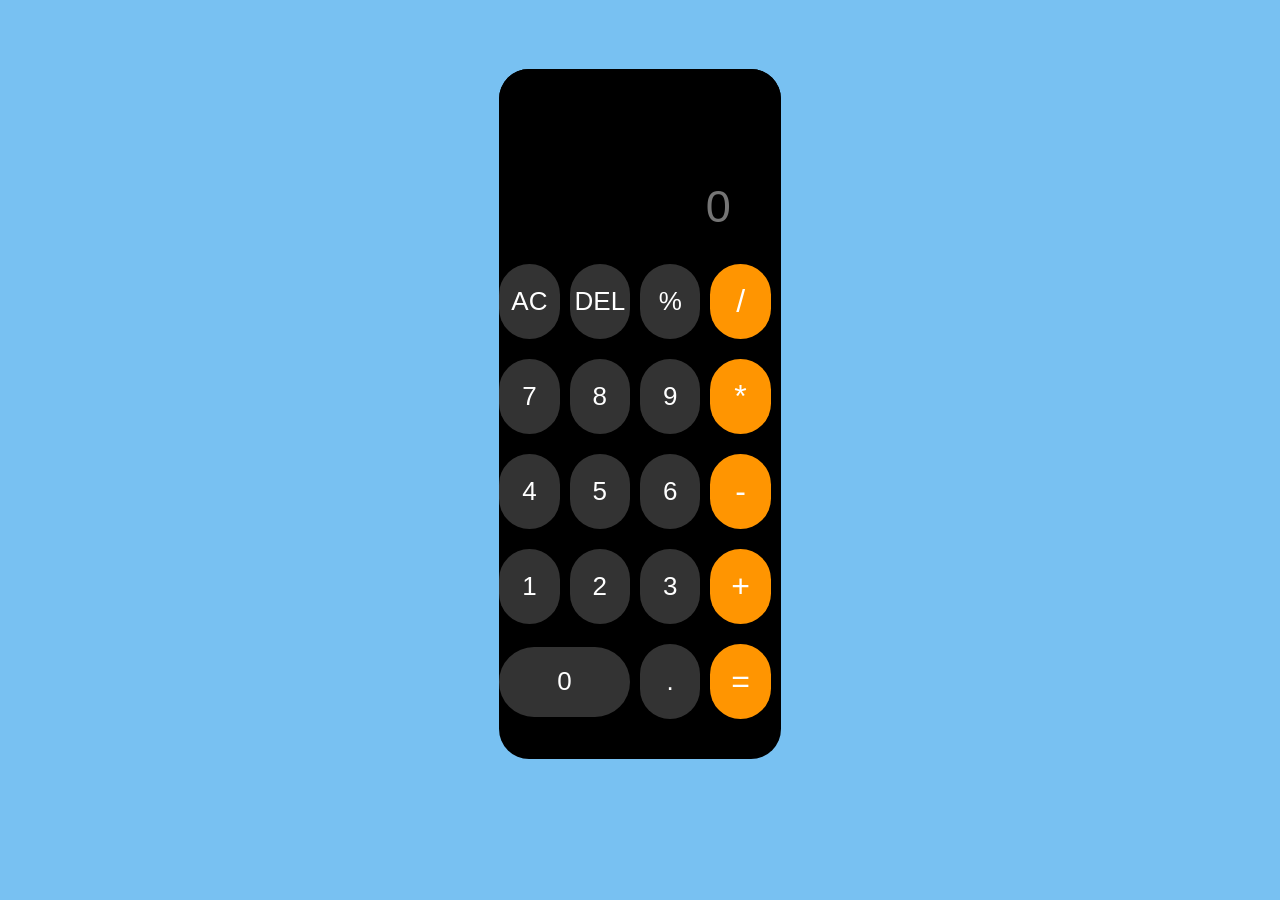
<file: Calculator/index.html>
<!DOCTYPE html>
<html lang="en">

<head>
    <meta charset="UTF-8">
    <meta name="viewport" content="width=device-width, initial-scale=1.0">
    <title>Document</title>
    <link rel="stylesheet" href="style.css">
    <link rel="stylesheet" href="utils.css">
</head>

<body>
    <div class="calci">
        <div class="container max-width m-auto">
            <input type="text" class="display" placeholder="0">
            <div class="buttons">
                <div class="row">
                    <button class="no">AC</button>
                    <button class="no">DEL</button>
                    <button class="no">%</button>
                    <button class="last">/</button>
                </div>
                <div class="row">
                    <button class="no">7</button>
                    <button class="no">8</button>
                    <button class="no">9</button>
                    <button class="last">*</button>
                </div>
                <div class="row">
                    <button class="no">4</button>
                    <button class="no">5</button>
                    <button class="no">6</button>
                    <button class="last">-</button>
                </div>
                <div class="row">
                    <button class="no">1</button>
                    <button class="no">2</button>
                    <button class="no">3</button>
                    <button class="last">+</button>
                </div>
                <div class="row row-last">
                    <button class="no big-btn">0</button>
                    <!-- <button class="">DEL</button> -->
                    <button class="no">.</button>
                    <button class="last">=</button>
                </div>
            </div>
        </div>
    </div>
</body>

</html>
</file>
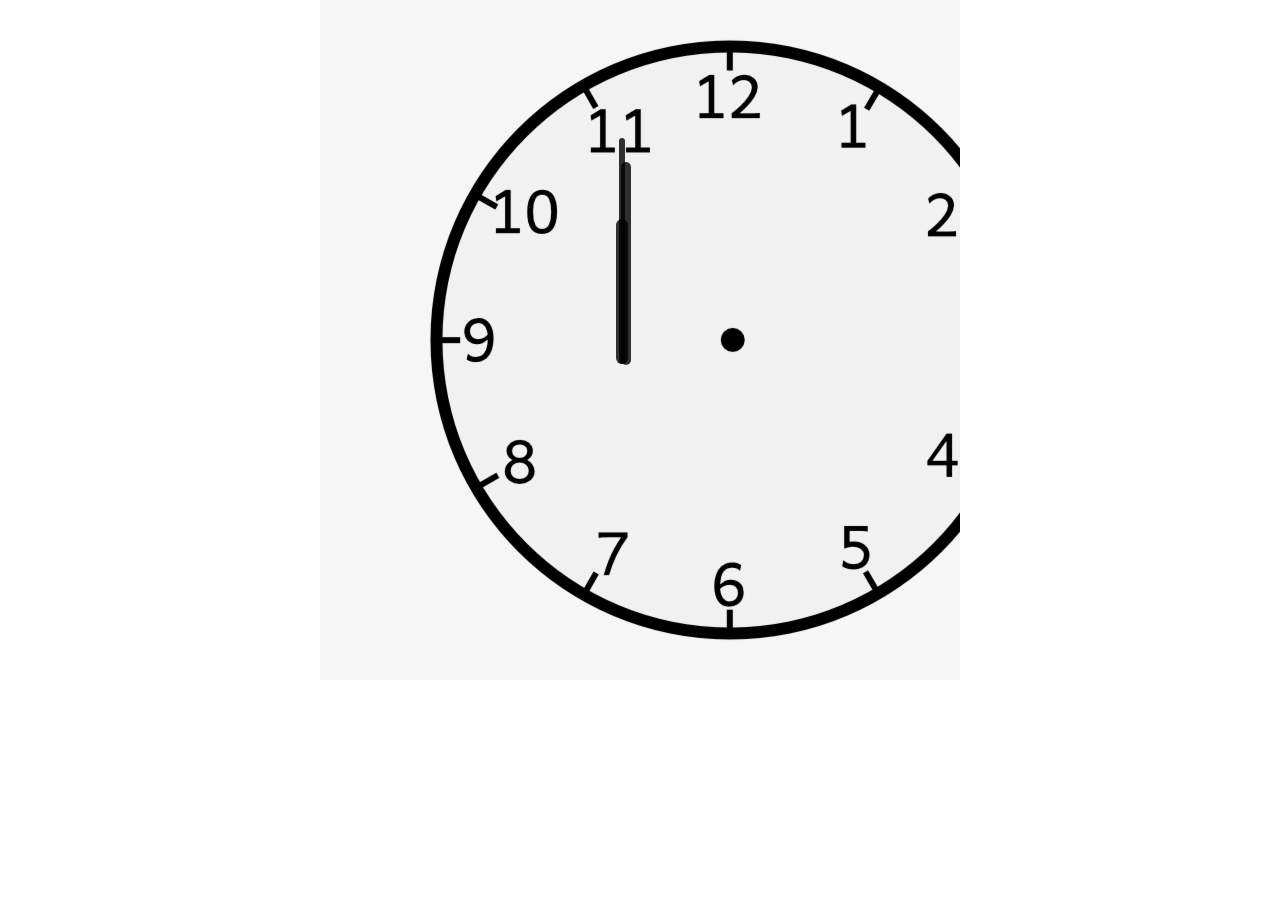
<file: Clock/index.html>
<!DOCTYPE html>
<html lang="en">

<head>
    <meta charset="UTF-8">
    <meta name="viewport" content="width=device-width, initial-scale=1.0">
    <title>Document</title>
    <link rel="stylesheet" href="style.css">
</head>

<body>
    <div id="clock">
        <div id="hour"></div>
        <div id="minute"></div>
        <div id="second"></div>
    </div>
    <div class="time"><span></span></div>
    <script src="script.js"></script>
</body>

</html>
</file>
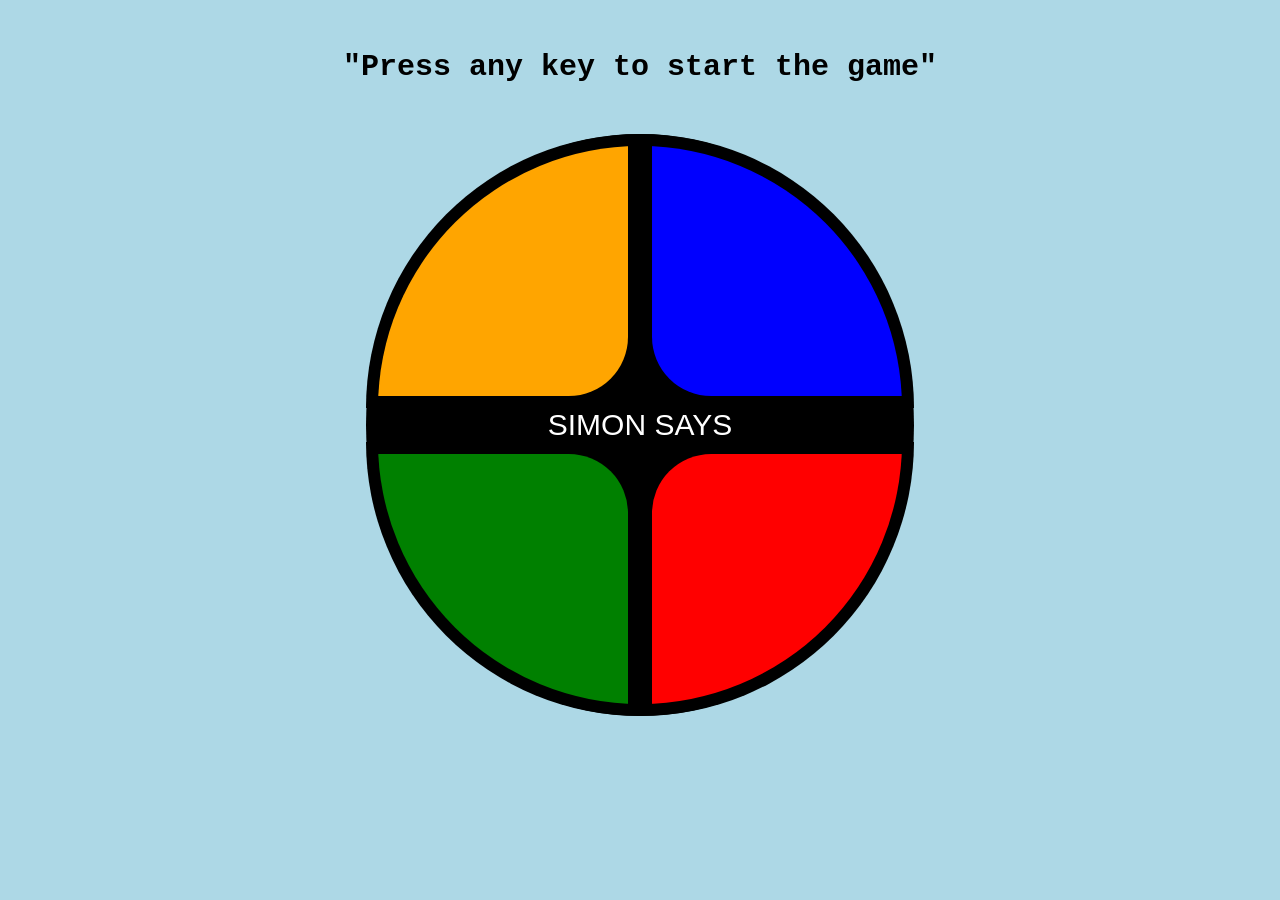
<file: Simon Says/index.html>
<!DOCTYPE html>
<html lang="en">
<head>
    <meta charset="UTF-8">
    <meta name="viewport" content="width=device-width, initial-scale=1.0">
    <title>Document</title>
    <link rel="stylesheet" href="style.css">
    <link rel="stylesheet" href="https://cdnjs.cloudflare.com/ajax/libs/font-awesome/6.5.2/css/all.min.css" integrity="sha512-SnH5WK+bZxgPHs44uWIX+LLJAJ9/2PkPKZ5QiAj6Ta86w+fsb2TkcmfRyVX3pBnMFcV7oQPJkl9QevSCWr3W6A==" crossorigin="anonymous" referrerpolicy="no-referrer" />
</head>
<body>
    <h3>"Press any key to start the game"</h3>
    <div class="box-container">

        <div class="line-1">
            <div class="btn orange" id="orange"></div>
            <div class="btn blue" id="blue"></div>
        </div>
        <div class="game-name">SIMON SAYS</div>
        <div class="line-2">
            <div class="btn green" id="green"></div>
            <div class="btn red" id="red"></div>
        </div>
    </div>
    <script src="script.js"></script>
</body>
</html>
</file>
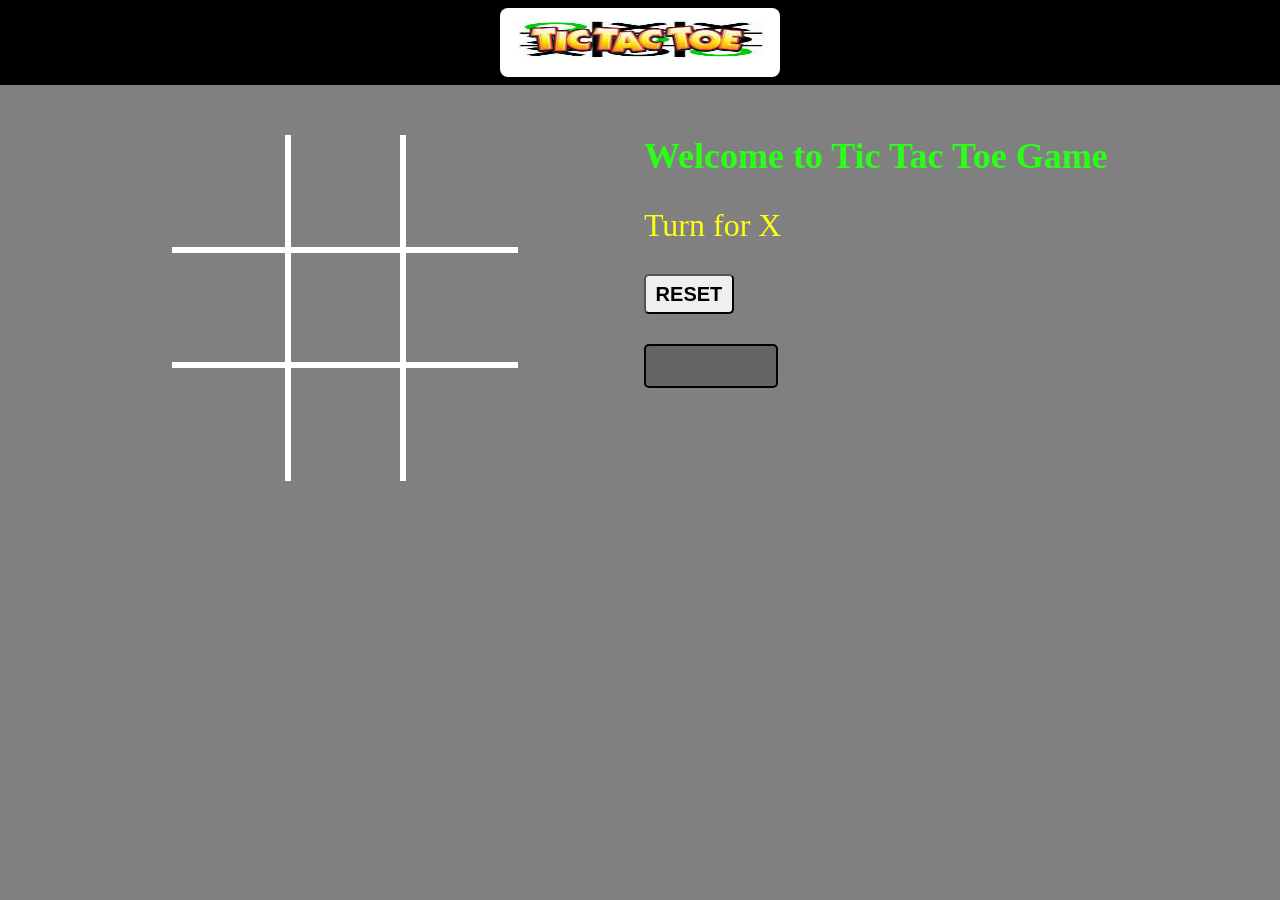
<file: tictaktoe/index.html>
<!DOCTYPE html>
<html lang="en">

<head>
    <meta charset="UTF-8">
    <meta name="viewport" content="width=device-width, initial-scale=1.0">
    <title>Tic Tac Toe</title>
    <link rel="stylesheet" href="style.css">
</head>

<body>
    <nav>
        <div class="navbar"><img src="assets/logo.jpg" alt=""></div>
    </nav>
    <div class="game">
        <div class="gamebox">

            <div class="box b-t b-l"><span class="boxtext"></span></div>
            <div class="box b-t"><span class="boxtext"></span></div>
            <div class="box b-t b-r"><span class="boxtext"></span></div>
            <div class="box b-l"><span class="boxtext"></span></div>
            <div class="box"><span class="boxtext"></span></div>
            <div class="box b-r"><span class="boxtext"></span></div>
            <div class="box b-l b-b"><span class="boxtext"></span></div>
            <div class="box b-b"><span class="boxtext"></span></div>
            <div class="box b-b b-r"><span class="boxtext"></span></div>

        </div>
        <div class="end">
            <div class="game-mssg">
                <h2>Welcome to Tic Tac Toe Game</h2>
                <div class="turn">Turn for X</div>
                <button class="reset">RESET</button>
                <div class="won"></div>
            </div>
        </div>
    </div>
    <script src="script.js"></script>
</body>

</html>
</file>
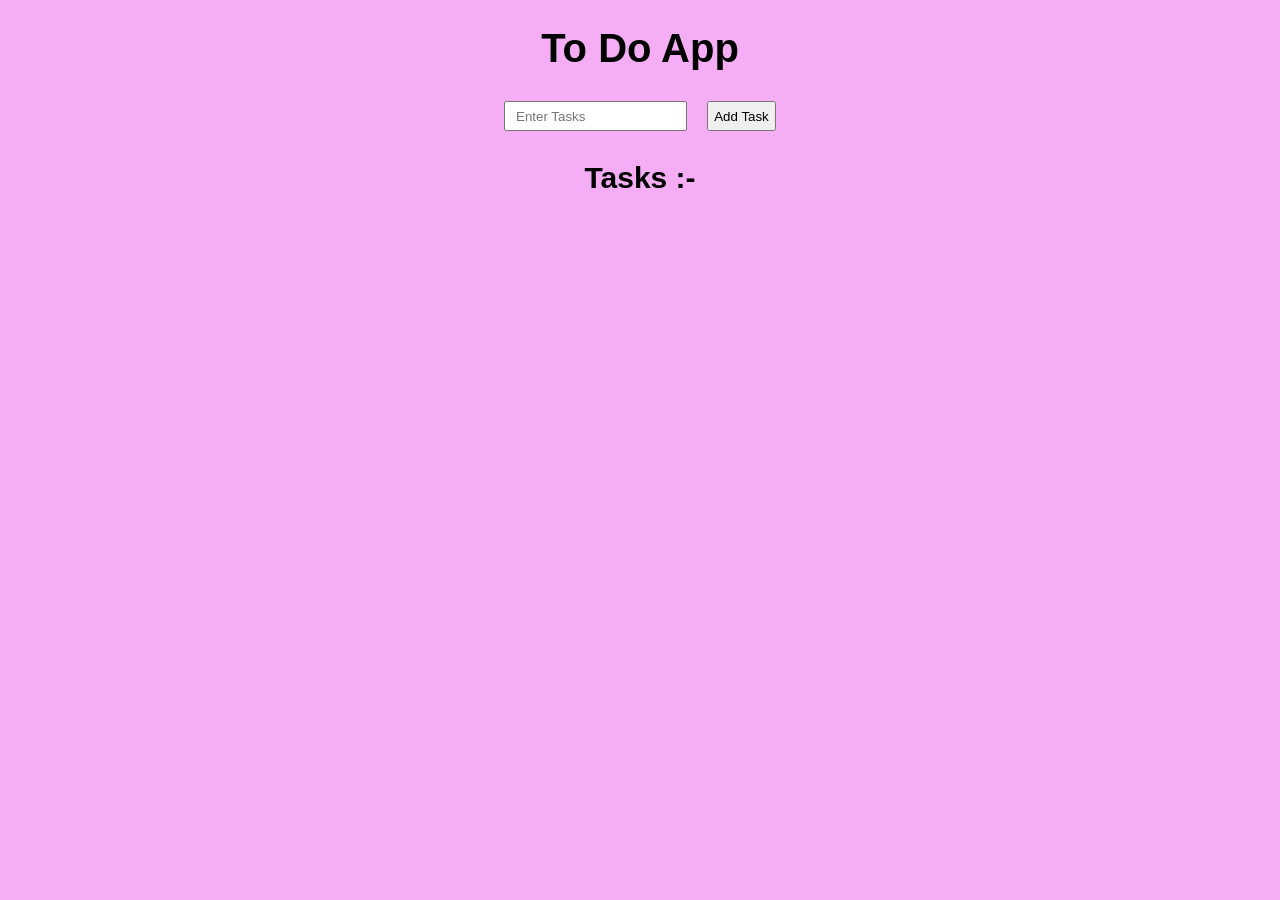
<file: To do/index.html>
<!DOCTYPE html>
<html lang="en">

<head>
    <meta charset="UTF-8">
    <meta name="viewport" content="width=device-width, initial-scale=1.0">
    <title>To Do App</title>
    <link rel="stylesheet" href="style.css">
    <link rel="stylesheet" href="https://cdnjs.cloudflare.com/ajax/libs/font-awesome/6.5.2/css/all.min.css"
        integrity="sha512-SnH5WK+bZxgPHs44uWIX+LLJAJ9/2PkPKZ5QiAj6Ta86w+fsb2TkcmfRyVX3pBnMFcV7oQPJkl9QevSCWr3W6A=="
        crossorigin="anonymous" referrerpolicy="no-referrer" />
</head>

<body>
    <h1>To Do App</h1>
    <div class="form">
        <input type="text" placeholder="Enter Tasks" id="task">
        <button>Add Task</button>
    </div>
    <h3>Tasks :-</h3>
    <ul>

    </ul>
    <script src="script.js"></script>
</body>

</html>
</file>
<file: Calculator/style.css>
* {
    margin: 0;
    padding: 0;
}

body {
    background-color: rgba(120, 193, 242, 255);
}

.container {
    background-color: black;
    margin-top: 20px;
    border-radius: 30px;
}

.container input {
    display: flex;
    justify-content: flex-end;
    align-items: center;
    height: 175px;
    width: 100%;
    background-color: black;
    color: white;
    border: none;
    text-align: end;
    font-size: 45px;
    box-sizing: border-box;
    padding: 110px 50px 10px 0px;
    border-radius: 30px;
    margin-bottom: 20px;
}

.row {
    display: flex;
    justify-content: center;
    align-items: center;

}

.row button {
    height: 75px;
    width: 75px;
    border-radius: 200px;
    margin: 0px 10px 20px 0px;
    font-size: 20px;
    border: none;
    text-align: center;
}

.calci {
    margin-top: 69px;
}

.row .last {
    background-color: rgba(255, 149, 1, 255);
    color: white;
    font-size: 32px;
}

.row .no {
    background-color: rgba(51, 51, 51, 255);
    color: white;
    font-size: 26px;
}

.buttons .row-last button {
    margin-bottom: 40px;
}

.row-last .big-btn {
    width: 162px;
    height: 70px;
}

.row .last:hover{
    background-color: rgba(255, 153, 0, 0.747)
}

.row .no:hover{
    background-color:rgb(77, 73, 73);
}

.container input:hover{
    border: 2px solid gray;
}
</file>
<file: Calculator/utils.css>
.max-width{
    max-width: 22vw;
}
.m-auto{
    margin: auto;
}
</file>
<file: Clock/style.css>
* {
    padding: 0;
    margin: 0;

}

#clock {
    position: relative;
    margin: auto;
    height: 90vh;
    width: 50vw;
    background-image: url(assets/clock.png);
    background-repeat: no-repeat;
}

#hour,
#minute,
#second {
    position: absolute;
    border-radius: 10px;
    background: black;
    transform-origin: bottom;
}

#hour {
    width: 1.8%;
    height: 18%;
    top: 27%;
    left: 46.25%;
    opacity: 0.8;
}

#minute {
    width: 1.6%;
    height: 25%;
    top: 20%;
    left: 47%;
    opacity: 0.8;
}

#second {
    width: 1%;
    height: 28%;
    top: 17%;
    left: 46.70%;
    opacity: 0.8;

}

.time {

    display: flex;
    align-items: center;
    justify-content: center;
    font-size: 26px;
    font-weight: bolder;
}
</file>
<file: Simon Says/style.css>
* {
    margin: 0;
    padding: 0;
}

body {
    display: flex;
    justify-content: center;
    align-items: center;
    flex-direction: column;
    color: white;
    background-color: lightblue;
    box-sizing: border-box;
}

h3 {
    font-size: 30px;
    font-family: 'Courier New', Courier, monospace;
    margin: 50px 0px;
    font-weight: bold;
    color: black;
    text-align: center;
}

.btn {
    height: 250px;
    width: 250px;
    border: 12px solid black;
}

.orange {
    background-color: orange;
    border-radius: 100% 0% 26% 0%;
}

.blue {
    background-color: blue;
    border-radius: 0% 100% 0% 26%;
}

.green {
    background-color: green;
    border-radius: 0% 26% 0% 100%;
}

.red {
    background-color: red;
    border-radius: 26% 0% 100% 0%;
}

.line-1 {
    display: flex;
}

.line-2 {
    display: flex;
}

.gameflash {
    background-color: white;
}

.userflash {
    background-color: rgb(39, 37, 37);
}

.box-container {
    background-color: black;
    border-radius: 100%;
    position: relative;
    display: flex;
    flex-direction: column;
}

.game-name {
    font-size: 30px;
    display: flex;
    justify-content: center;
    align-items: center;
    font-family: 'Segoe UI', Tahoma, Geneva, Verdana, sans-serif;
}
</file>
<file: tictaktoe/style.css>
@import url('https://fonts.googleapis.com/css2?family=Baloo+Bhaina+2&family=Roboto&display=swap');

* {
    margin: 0;
    padding: 0;
}

body {
    background-color: gray;
}

.navbar img {
    height: 69px;
    width: 280px;
    border-radius: 8px;
}

.navbar {
    height: 85px;
    background-color: black;
    background-repeat: no-repeat;
    display: flex;
    align-items: center;
    justify-content: center;
}



.box {
    border: 3px solid rgb(255, 255, 255);
    font-size: 50px;
    display: flex;
    align-items: center;
    justify-content: center;
}

.game {
    margin-top: 50px;
    display: flex;
    justify-content: center;
    gap: 126px;
}

.gamebox {
    /* font-size: 70px; */
    display: grid;
    grid-template-rows: repeat(3, 9vw);
    grid-template-columns: repeat(3, 9vw);
}

.boxtext {
    font-size: 100px;
}

.won {

    width: 126px;
    height: 30px;
    margin-top: 30px;
    font-size: 26px;
    /* color: rgb(43, 255, 0); */
    background-color: rgb(100, 100, 100);
    border: 2px solid rgb(0, 0, 0);
    border-radius: 5px;
    display: flex;
    align-items: center;
    justify-content: center;
}

.b-t {
    border-top: 0;
}

.b-b {
    border-bottom: 0;
}

.b-l {
    border-left: 0;
}

.b-r {
    border-right: 0;
}

.end {
    display: flex;
}

.game-mssg {
    /* display: flex; */
    /* align-items: center; */
    /* flex-direction: column; */
    /* justify-content: center; */
    color: rgb(43, 255, 23);
    font-size: 18px;
}

.turn {
    color: rgb(251, 255, 16);
    margin: 30px 0px;
    font-size: 26px;
}

.game-mssg button {
    height: 26px;
    width: 69px;
    border-radius: 5px;
    font-weight: bolder;
}

.game-mssg button:hover {
    background-color: rgb(255, 120, 120);
}

.box:hover {
    background-color: rgba(0, 0, 0, 0.397);
}

@media screen and (max-width: 2560px) {
    .game-mssg {
        font-size: 24px;
    }

    .turn {
        font-size: 32px;
    }

    .game-mssg button {
        font-size: 20px;
        height: 40px;
        width: 90px;
    }

    .won {
        font-size: 30px;
        width: 130px;
        height: 40px;
        text-align: center;
    }
}

@media screen and (max-width: 1024px) {
    .gamebox span {
        font-size: 50px;
    }

    .game-mssg {
        font-size: 20px;
    }

    .turn {
        font-size: 28px;
    }

    .game-mssg button {
        font-size: 15px;
        height: 35px;
        width: 80px;
    }

    .won {
        font-size: 20px;
        width: 120px;
        height: 30px;
        text-align: center;
    }
}


@media screen and (max-width: 768px) {
    .game-mssg {
        font-size: 15px;
    }

    .game {
        justify-content: space-evenly;
        gap: 20px;
    }

    .gamebox {
        grid-template-rows: repeat(3, 11vw);
        grid-template-columns: repeat(3, 11vw);

    }

    .turn {
        font-size: 22px;
    }

    .game {
        flex-wrap: wrap;
    }
}

@media screen and (max-width: 570px) {
.game{
    margin-top: 25px;
    gap: 10px;
    flex-wrap: wrap;
}
.gamebox span {
    font-size: 40px;
}

.game-mssg {
    font-size: 15px;
}

.turn {
    font-size: 22px;
}

.game-mssg button {
    font-size: 10px;
    height: 30px;
    width: 70px;
}

.won {
    font-size: 18px;
    width: 110px;
    height: 20px;
    text-align: center;
}

}

@media screen and (max-width: 420px) {
    .gamebox {
        grid-template-rows: repeat(3, 13vw);
        grid-template-columns: repeat(3, 13vw);
        font-size: 2rem;
    }
}
</file>
<file: To do/style.css>
* {
    margin: 0;
    padding: 0;
}

body {
    font-family: 'Gill Sans', 'Gill Sans MT', Calibri, 'Trebuchet MS', sans-serif;
    display: flex;
    justify-content: center;
    align-items: center;
    flex-direction: column;
    gap: 20px;
    background-color: rgb(245, 174, 245);
}



h1 {
    font-size: 40px;
    margin-top: 26px;
}

h3 {
    font-size: 30px;
}

input {
    height: 26px;
    padding-left: 10px;
}

button {
    height: 30px;
    width: 69px;
}

.deletebtn {
    width: 40px;
    background-color: transparent;
    border: none;
    cursor: pointer;
}

.deletebtn i {
    font-size: 26px;
    color: rgb(255, 0, 0);
}

li {
    font-size: 24px;
    width: 250px;
    display: flex;
    justify-content: space-between;
    align-items: center;
    margin: 10px;
}

.checkbox {
    height: 10px;
    width: 10px;
    border-radius: 100%;
    border: 2px solid black;
    cursor: pointer;
}

.green {
    background-color: green;
}

.form {
    display: flex;
    gap: 20px;
    margin: 10px 0px;
}
</file>
